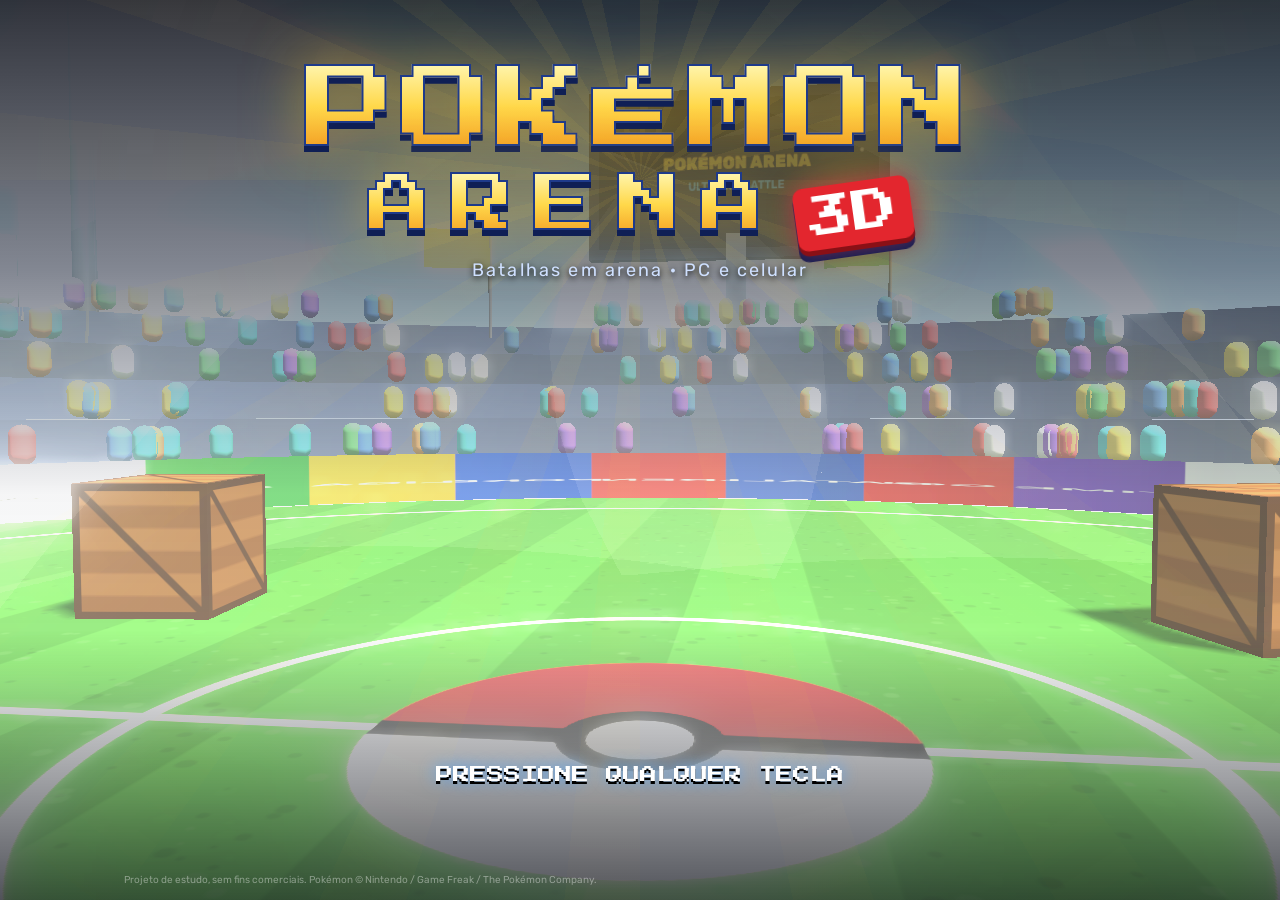
<file: index.html>
<!DOCTYPE html>
<html lang="pt-BR">
<head>
<meta charset="UTF-8">
<meta name="viewport" content="width=device-width, initial-scale=1, maximum-scale=1, user-scalable=no, viewport-fit=cover">
<title>Pokémon Arena V10 — Desktop + Mobile</title>
<meta name="theme-color" content="#090f21">
<meta name="apple-mobile-web-app-capable" content="yes">
<meta name="apple-mobile-web-app-status-bar-style" content="black-translucent">
<link rel="manifest" href="manifest.json">
<link rel="apple-touch-icon" href="icones/icone-192.png">
<link rel="preconnect" href="https://fonts.googleapis.com">
<link href="https://fonts.googleapis.com/css2?family=Press+Start+2P&family=Rubik:ital,wght@0,400;0,600;0,800;0,900;1,800;1,900&display=swap" rel="stylesheet">
<link rel="stylesheet" href="css/estilo.css">
</head>
<body>
<div id="palco"></div>
<div id="indicadorFps" aria-label="Desempenho em quadros por segundo" class="hidden">-- FPS</div>
<div id="numeros"></div>
<div id="linhasVelocidade"></div>
<div id="barraCineCima"></div><div id="barraCineBaixo"></div>

<!-- ===== TELA DE ABERTURA (V14) ===== -->
<section id="telaAbertura" class="tela hidden" data-nav-propria="1">
  <div class="abRaios"></div>
  <div class="abLogo">
    <div class="abLinha1">POKÉMON</div>
    <div class="abLinha2">ARENA<span class="ab3d">3D</span></div>
  </div>
  <p class="abSub">Batalhas em arena · PC e celular</p>
  <p id="abToque" class="abToque">PRESSIONE QUALQUER TECLA</p>
  <div id="abCarga" class="abCarga"><div class="abBarra"><i></i></div><span>Preparando a arena…</span></div>
  <p class="creditos">Projeto de estudo, sem fins comerciais. Pokémon © Nintendo / Game Freak / The Pokémon Company.</p>
</section>
<div id="flashTela"></div>
<div id="escolhaMega" class="hidden"></div>
<div id="textoKO">K.O.!</div>

<!-- ===== TELA INICIAL ===== -->
<section id="telaInicio" class="tela">
  <header class="mnTopo">
    <h1 class="mnTitulo">MENU</h1>
    <div class="mnLogo">POKÉMON ARENA <span id="versaoLogo"></span></div>
    <div class="mnPerfil"><span class="mnAvatar"></span><div><small>JOGADORES</small><b id="statusControles"></b></div></div>
  </header>
  <div id="modos" class="mnGrade"></div>
  <p id="mnDesc" class="mnDesc"></p>
  <p class="creditos">Projeto de estudo, sem fins comerciais. Pokémon © Nintendo / Game Freak / The Pokémon Company.
    Modelos 3D: Pokemon-3D (Sudhanshu Ambastha) • Efeitos: Pokémon Showdown • Ícones: PokeAPI • Motor: three.js</p>
</section>

<!-- ===== SELEÇÃO DE PERSONAGENS (J1 e J2 ao mesmo tempo) ===== -->
<section id="telaSelecao" class="tela hidden" data-nav-propria="1">
  <header><button class="sec" data-voltar="telaInicio">‹ Voltar</button><h2 id="selTitulo"></h2><div class="seg" id="selTamanho"></div></header>
  <div id="selGrade"></div>
  <div class="selCorpo">
    <div id="selJ0" class="selPainel"></div>
    <div class="selVs">VS</div>
    <div id="selJ1" class="selPainel"></div>
  </div>
  <footer><div id="selArenas"></div><button id="btnComecar" class="pri">▶ COMEÇAR</button></footer>
</section>

<!-- ===== TORNEIO ===== -->
<section id="telaTorneio" class="tela hidden">
  <header><button class="sec nav" data-voltar="telaInicio">‹ Menu</button><h2>Torneio Local</h2></header>
  <div id="torneioConfig" class="caixaMenu">
    <div class="campo"><label>PARTICIPANTES</label><div class="seg" id="segTorQtd"><button data-v="4">4</button><button data-v="8">8</button></div></div>
    <div class="campo"><label>JOGADORES HUMANOS</label><div class="seg" id="segTorHum"><button data-v="1">1</button><button data-v="2">2</button></div></div>
    <p class="dica">As outras vagas ficam com CPUs de equipes sorteadas. Lutas entre duas CPUs são simuladas.</p>
    <button id="btnTorneioEquipes" class="pri nav">Escolher equipes ›</button>
  </div>
  <div id="chave"></div>
  <button id="btnProximaLuta" class="pri nav hidden">Próxima luta</button>
</section>

<!-- ===== CONFIGURAÇÕES ===== -->
<section id="telaConfig" class="tela hidden">
  <header><button class="sec nav" data-voltar="telaInicio">‹ Voltar</button><h2>Configurações</h2></header>
  <div class="caixaMenu">
    <div class="campo"><label>QUALIDADE GRÁFICA · desktop e celular</label><div class="seg" id="segQual"><button data-v="auto">Automática (recomendada)</button><button data-v="baixa">Baixa</button><button data-v="media">Média</button><button data-v="alta">Alta (brilho)</button></div></div>
    <div class="campo"><label>MOSTRAR FPS (PARA TESTAR)</label><div class="seg" id="segFps"><button data-v="true">Mostrar</button><button data-v="false">Ocultar</button></div></div>
    <div class="campo"><label>CÂMERA (quando só você joga)</label><div class="seg" id="segCamera"><button data-v="seguir">Atrás do Pokémon</button><button data-v="classica">Lateral clássica</button></div></div>
    <div class="campo"><label>VISUAL DOS POKÉMON NA LUTA (vale na próxima luta)</label><div class="seg" id="segVisual"><button data-v="sprites">Sprites animados</button><button data-v="modelos">Modelos 3D</button></div></div>
    <div class="campo"><label>RETRATOS DOS POKÉMON (menus e placar)</label><div class="seg" id="segRetratos"><button data-v="animado">Animados</button><button data-v="home">Desenho HOME</button></div></div>
    <div class="campo"><label>ANIMAÇÃO DAS ULTIMATES</label><div class="seg" id="segUlt"><button data-v="completa">Completa</button><button data-v="rapida">Acelerada</button><button data-v="curta">Curta quando repetir</button></div></div>
    <div class="campo"><label>TEMPO POR RODADA</label><div class="seg" id="segTempo"><button data-v="0">Sem limite</button><button data-v="99">99 s</button><button data-v="180">180 s</button></div></div>
    <div class="campo"><label>DIFICULDADE DA CPU</label><div class="seg" id="segDif"><button data-v="facil">Fácil</button><button data-v="normal">Normal</button><button data-v="dificil">Difícil</button></div></div>
    <div class="campo"><label>VIBRAÇÃO DOS CONTROLES</label><div class="seg" id="segVib"><button data-v="true">Ligada</button><button data-v="false">Desligada</button></div></div>
    <div class="campo"><label>SONS</label><div class="seg" id="segSom"><button data-v="true">Ligados</button><button data-v="false">Desligados</button></div></div>
    <div class="campo"><label>MÚSICA</label><div class="seg" id="segMus"><button data-v="true">Ligada</button><button data-v="false">Desligada</button></div></div>
    <div class="campo"><label>J2 NO TECLADO (Batalha Aleatória sem 2º controle)</label><div class="seg" id="segP2"><button data-v="true">Sim</button><button data-v="false">Não (CPU)</button></div></div>
  </div>
</section>

<!-- ===== CONTROLES (remapear) ===== -->
<section id="telaControles" class="tela hidden">
  <header><button class="sec nav" data-voltar="telaInicio">‹ Voltar</button><h2>Controles</h2><div id="ctrlAbas" class="seg"></div></header>
  <div class="caixaMenu largo">
    <p id="ctrlPad" class="dica"></p>
    <table id="ctrlTabela"></table>
    <button id="btnCtrlPadrao" class="sec nav">Restaurar padrão deste jogador</button>
    <p class="dica">Clique na tecla ou no botão e aperte o novo. Fica salvo neste navegador.</p>
  </div>
</section>

<!-- ===== CARREGANDO ===== -->
<div id="carregando" class="hidden"><div class="caixa"><p>Carregando…</p><div class="barra"><i></i></div></div></div>

<!-- ===== HUD DA BATALHA ===== -->
<section id="hud" class="hidden">
  <div id="pj0" class="painelJ"></div>
  <div id="pj1" class="painelJ dir"></div>
  <div id="centroHud"><div id="relogio">99</div><div id="rodadas"></div></div>
  <div id="combo0" class="comboTxt"></div><div id="combo1" class="comboTxt dir"></div>
  <div id="aviso0" class="aviso"></div><div id="aviso1" class="aviso dir"></div>
  <div id="banner"></div>
  <div id="golpesJ0" class="golpesJ"></div><div id="golpesJ1" class="golpesJ dir"></div>
  <div id="toque">
    <div class="grupo grupo-baixo">
      <button data-acao="ataque" class="t-ataque" aria-label="Ataque comum">ATAQUE</button>
      <button data-acao="pulo" class="t-pulo">⤒</button>
      <button data-acao="esquiva" class="t-esquiva">»</button>
      <button data-acao="guarda" class="t-guarda">⛨</button>
      <button data-acao="golpe0" class="t-g t-g0"></button><button data-acao="golpe1" class="t-g t-g1"></button>
      <button data-acao="golpe2" class="t-g t-g2"></button><button data-acao="golpe3" class="t-g t-g3"></button>
      <button data-acao="ult" class="t-ult">★</button>
    </div>
    <div class="grupo grupo-cima">
      <button data-acao="assist0" class="t-as t-as0">A1</button><button data-acao="assist1" class="t-as t-as1">A2</button>
      <button data-acao="trocar" class="t-troca">⇄</button>
      <button data-acao="mega" class="t-mega">M</button>
    </div>
    <button data-acao="pausa" class="t-pausa">II</button>
  </div>
  <div id="joyZona" aria-label="Controle de movimento"><div id="joy"><div id="joyPino"></div></div><span class="joyLegenda">MOVER</span></div>
  <div id="avisoGirar">↻ Melhor experiência: vire o celular na horizontal.</div>
  <div id="treinoPainel" class="hidden">
    <b>Treinamento</b>
    <label>Boneco <select id="treinoComp"><option value="parado">Parado</option><option value="andar">Andando</option><option value="pular">Pulando</option><option value="guarda">Defendendo</option><option value="esquiva">Esquivando</option><option value="ia">Lutando (IA)</option></select></label>
    <label><input type="checkbox" id="treinoVida" checked> Vida do boneco volta</label>
    <label><input type="checkbox" id="treinoEnergia"> Ultimate sempre cheia</label>
    <label><input type="checkbox" id="treinoRecarga"> Sem recarga</label>
    <button id="treinoRepos" class="sec">Reposicionar</button>
  </div>
</section>

<div id="pausa" class="tela hidden"><div class="psMenu">
  <div class="psOpcoes">
    <h2 class="psTitulo">PAUSA</h2>
    <p class="psModo" id="psModo"></p>
    <button id="btnContinuar" class="psBtn nav" style="--c:#2fbf62"><i class="psIco">▶</i><span><b>Continuar</b><small>Voltar para a luta</small></span></button>
    <button id="btnPsOpcoes" class="psBtn nav" style="--c:#3a7bff"><i class="psIco">⚙</i><span><b>Opções</b><small>Gráficos, som, câmera</small></span></button>
    <button id="btnPsControles" class="psBtn nav" style="--c:#f29a2e"><i class="psIco">🎮</i><span><b>Controles</b><small>Ver e mudar teclas e botões</small></span></button>
    <button id="btnTelaCheia" class="psBtn nav" style="--c:#9b5cff"><i class="psIco">⛶</i><span><b>Tela cheia</b><small>Esconde a barra do navegador</small></span></button>
    <button id="btnSairPausa" class="psBtn nav" style="--c:#e8424f"><i class="psIco">⏏</i><span><b>Sair da luta</b><small>Volta para o menu</small></span></button>
  </div>
  <div class="psPainel">
    <h3>ESTA BATALHA <span id="psArena"></span></h3>
    <div id="psTimes"></div>
    <h3>GOLPES DE <span id="psNomeGolpes"></span></h3>
    <ul id="psGolpes"></ul>
    <p class="psDica" id="psDica"></p>
  </div>
</div></div>
<div id="resultado" class="tela hidden"><div class="caixa"><h2></h2><p></p><div class="estat"></div>
  <button id="btnContinuarTorneio" class="pri nav hidden">Voltar à chave</button>
  <button id="btnRevanche" class="pri nav">Revanche</button><button id="btnMenu" class="sec nav">Menu</button></div></div>

<!-- ===== SCRIPTS (a ordem importa) ===== -->
<script src="js/versao.js"></script>
<script src="js/lib/three-r149-bundle.js"></script>
<script src="js/dados.js"></script>
<script src="js/modelos.js"></script>
<script src="js/fogo.js"></script>
<script src="js/lib/gifuct.min.js"></script>
<script src="js/sprites-luta.js"></script>
<!-- Os 35 modelos são carregados sob demanda, somente quando necessários -->
<script src="js/catalogo-modelos.js"></script>
<!-- jogo -->
<script src="js/sprites-efeitos.js"></script>
<script src="js/particulas-kenney.js"></script>
<script src="js/arena.js"></script>
<script src="js/mapas.js"></script>
<script src="js/posfx.js"></script>
<script src="js/efeitos.js"></script>
<script src="js/vfx.js"></script>
<script src="js/enfeites.js"></script>
<script src="js/entrada.js"></script>
<script src="js/batalha.js"></script>
<script src="js/combate.js"></script>
<script src="js/mega.js"></script>
<script src="js/itens.js"></script>
<script src="js/golpes-especiais.js"></script>
<script src="js/ultimates.js"></script>
<script src="js/cinematicas.js"></script>
<script src="js/ia.js"></script>
<script src="js/camera.js"></script>
<script src="js/hud.js"></script>
<script src="js/modos.js"></script>
<script src="js/menus.js"></script>
<script src="js/abertura.js"></script>
<script src="js/main.js"></script>
<script src="js/mobile.js"></script>
</body>
</html>
</file>
<file: css/estilo.css>
/* =========================================================
   POKÉMON ARENA V8 — estilos
   ========================================================= */
* { box-sizing: border-box; margin: 0; padding: 0; -webkit-tap-highlight-color: transparent; }
html, body { width: 100%; height: 100%; overflow: hidden; background: #070b18; color: #fff; font-family: 'Rubik', system-ui, sans-serif; user-select: none; -webkit-user-select: none; touch-action: none; }
#palco, #palco canvas { position: fixed; inset: 0; width: 100%; height: 100%; display: block; }
.hidden { display: none !important; }
button { font-family: inherit; cursor: pointer; border: 0; color: inherit; background: none; }
kbd { font-family: inherit; }
.nav:focus-visible, .nav:focus { outline: 3px solid #ffd84a; outline-offset: 2px; }

/* ----- Botões e campos ----- */
.pri, .sec { padding: 12px 20px; border-radius: 12px; font-weight: 800; font-size: 15px; letter-spacing: .4px; transition: transform .1s, filter .2s; }
.pri { background: linear-gradient(180deg, #ffd84a, #f0a51a); color: #3a2400; box-shadow: 0 4px 0 #a86a00, 0 8px 24px #f0a51a55; }
.sec { background: #ffffff18; border: 1px solid #ffffff30; }
.pri:hover, .sec:hover { filter: brightness(1.12); } .pri:active, .sec:active { transform: translateY(2px); }
.pri:disabled { filter: grayscale(1) brightness(.55); cursor: default; }
.seg { display: inline-flex; background: #0009; border-radius: 10px; padding: 3px; gap: 3px; flex-wrap: wrap; }
.seg button { padding: 8px 12px; border-radius: 8px; font-size: 13px; font-weight: 600; opacity: .7; }
.seg button.on { background: #3a7bff; opacity: 1; }
.campo { margin-bottom: 14px; } .campo label { display: block; font-size: 10px; font-weight: 800; letter-spacing: 1.5px; opacity: .6; margin-bottom: 6px; }
.dica { font-size: 12px; opacity: .65; line-height: 1.5; margin: 8px 0; }
.tipos { display: flex; gap: 3px; flex-wrap: wrap; justify-content: center; }
.tipos span { font-size: 9px; font-weight: 800; padding: 2px 5px; border-radius: 5px; text-shadow: 0 1px 0 #0006; }

/* ----- Telas de menu ----- */
.tela { position: fixed; inset: 0; z-index: 10; display: flex; flex-direction: column; align-items: center; padding: 18px; overflow-y: auto;
  background: radial-gradient(ellipse at 50% 120%, transparent 30%, #070b18cc 70%), linear-gradient(180deg, #070b18aa, #070b1855 40%, #070b18dd); }
.tela header { width: 100%; max-width: 1300px; display: flex; align-items: center; gap: 14px; margin-bottom: 12px; flex-wrap: wrap; }
.tela header h2 { font-family: 'Press Start 2P', monospace; font-size: 16px; color: #ffd84a; flex: 1; }
.caixaMenu { background: #101831e6; border: 1px solid #ffffff1f; border-radius: 18px; padding: 22px; width: min(640px, 100%); backdrop-filter: blur(6px); }
.caixaMenu.largo { width: min(820px, 100%); }
#telaInicio { justify-content: center; gap: 18px; }
.logo { text-align: center; }
.logo h1 { font-family: 'Press Start 2P', monospace; font-size: clamp(22px, 5vw, 46px); color: #ffd84a; text-shadow: 0 5px 0 #a86a00, 0 0 40px #f0a51a88; }
.logo h2 { font-family: 'Rubik'; font-weight: 900; font-size: clamp(13px, 2.4vw, 20px); letter-spacing: 6px; color: #6fd0ff; margin-top: 10px; }
#modos { display: grid; grid-template-columns: repeat(4, minmax(150px, 220px)); gap: 10px; }
.modo { text-align: left; padding: 14px 16px; border-radius: 14px; background: linear-gradient(160deg, #1d2a55e6, #101831e6); border: 1px solid #ffffff22; transition: transform .12s, border-color .2s; }
.modo:hover, .modo:focus { transform: translateY(-3px); border-color: #ffd84a; }
.modo b { display: block; font-size: 16px; } .modo small { opacity: .65; font-size: 12px; }
.modo[data-modo="versus"], .modo[data-modo="md3"], .modo[data-modo="md5"] { background: linear-gradient(160deg, #3a1d55e6, #1d1031e6); }
.rodape { display: flex; gap: 10px; }
#statusControles { font-size: 12px; opacity: .7; text-align: center; }
.creditos { font-size: 10px; opacity: .4; text-align: center; max-width: 720px; line-height: 1.5; }

/* ----- Seleção ----- */
#telaSelecao { padding: 12px; background: linear-gradient(180deg, #070b18ee, #070b1855 45%, #070b18ee); }
.selCorpo { width: 100%; max-width: 1400px; flex: 1; min-height: 0; display: grid; grid-template-columns: 260px 1fr 260px; gap: 12px; }
#selGrade { display: grid; grid-template-columns: repeat(auto-fill, minmax(92px, 1fr)); gap: 7px; align-content: start; overflow-y: auto; padding: 4px; max-height: 100%; }
.carta { position: relative; background: #101831d9; border: 2px solid #ffffff14; border-radius: 12px; padding: 5px 3px 6px; text-align: center; transition: transform .1s; }
.carta img { width: 56px; height: 56px; object-fit: contain; display: block; margin: 0 auto; }
.carta b { display: block; font-size: 12px; margin: 1px 0 3px; } .carta small { display: block; font-size: 9px; opacity: .55; margin-top: 2px; }
.carta em { position: absolute; top: 3px; right: 3px; font-style: normal; font-size: 8px; font-weight: 800; background: #2f6fd6; padding: 1px 4px; border-radius: 5px; }
.carta i { display: none; position: absolute; top: -8px; font-style: normal; font-size: 10px; font-weight: 900; padding: 2px 6px; border-radius: 6px; }
.carta i.c0 { left: -4px; background: #3a8bff; } .carta i.c1 { right: -4px; background: #ff4a5a; }
.carta.cur0 { border-color: #3a8bff; transform: scale(1.06); } .carta.cur0 i.c0 { display: block; }
.carta.cur1 { border-color: #ff4a5a; transform: scale(1.06); } .carta.cur1 i.c1 { display: block; }
.carta.cur0.cur1 { border-color: #c56aff; }
.carta.noTime0 { box-shadow: inset 0 -4px 0 #3a8bff; } .carta.noTime1 { box-shadow: inset 0 -4px 0 #ff4a5a; } .carta.noTime0.noTime1 { box-shadow: inset 0 -4px 0 #c56aff; }
.selPainel { background: #101831e6; border: 1px solid #ffffff1f; border-radius: 16px; padding: 14px; display: flex; flex-direction: column; gap: 10px; align-self: start; }
.selPainel h3 { font-family: 'Press Start 2P', monospace; font-size: 12px; } .selPainel h3 small { display: block; font-family: 'Rubik'; font-size: 11px; color: #fff9; margin-top: 6px; }
.slots { display: grid; gap: 6px; }
.slot { height: 54px; border-radius: 10px; background: #ffffff10; display: flex; align-items: center; gap: 8px; padding: 4px 8px; font-weight: 700; font-size: 13px; }
.slot img { width: 46px; height: 46px; object-fit: contain; } .slot.vazio { justify-content: center; border: 2px dashed #ffffff25; opacity: .5; }
.estado { text-align: center; font-weight: 900; letter-spacing: 2px; opacity: .6; } .estado.ok { color: #7dff9a; opacity: 1; }
.acoes { display: flex; flex-wrap: wrap; gap: 5px; } .acoes button { flex: 1; padding: 7px 8px; border-radius: 8px; background: #ffffff15; font-size: 12px; font-weight: 700; }
.acoes button.on { background: #3a7bff; } .acoes .pri { padding: 7px 8px; }
#telaSelecao footer { width: 100%; max-width: 1400px; display: flex; gap: 10px; align-items: center; margin-top: 10px; }
#selArenas { flex: 1; display: flex; gap: 6px; overflow-x: auto; }
#selArenas button { flex: 0 0 auto; padding: 10px 14px; border-radius: 10px; background: linear-gradient(160deg, var(--a, #345), #101831); border: 2px solid transparent; font-weight: 700; font-size: 13px; opacity: .75; }
#selArenas button.on { border-color: #ffd84a; opacity: 1; }

/* ----- Torneio ----- */
#chave { display: flex; gap: 18px; overflow-x: auto; max-width: 100%; padding: 10px; }
.fase { display: flex; flex-direction: column; justify-content: space-around; gap: 12px; min-width: 210px; }
.fase h4 { font-size: 11px; letter-spacing: 2px; opacity: .6; text-align: center; }
.jogo { background: #101831e6; border: 1px solid #ffffff22; border-radius: 12px; overflow: hidden; }
.part { display: flex; align-items: center; gap: 3px; padding: 6px 8px; font-weight: 700; font-size: 13px; }
.part span { flex: 1; } .part img { width: 26px; height: 26px; object-fit: contain; }
.part.venceu { background: #3ddc8433; } .part.perdeu { opacity: .4; } .part.humano span { color: #ffd84a; }
.campeao { font-family: 'Press Start 2P', monospace; font-size: 14px; color: #ffd84a; text-align: center; padding: 20px; }
.classificacao { background: #101831e6; border-radius: 16px; padding: 22px; min-width: 300px; } .classificacao div { padding: 6px 0; border-bottom: 1px solid #ffffff15; }
#btnProximaLuta { margin-top: 10px; }

/* ----- Controles ----- */
#ctrlTabela { width: 100%; border-collapse: collapse; margin: 10px 0; }
#ctrlTabela th { text-align: left; font-size: 11px; opacity: .6; padding: 6px; } #ctrlTabela td { padding: 4px 6px; border-top: 1px solid #ffffff12; font-size: 14px; }
#ctrlTabela button { min-width: 110px; padding: 6px 10px; border-radius: 8px; background: #ffffff15; font-weight: 700; }
#ctrlTabela button.esperando { background: #ffd84a; color: #3a2400; } .cinza { opacity: .4; font-size: 12px; }

/* ----- Carregando / pausa / resultado ----- */
#carregando, #pausa, #resultado { position: fixed; inset: 0; display: flex; align-items: center; justify-content: center; background: #070b18b3; backdrop-filter: blur(4px); z-index: 30; }
.caixa { background: #101831; border: 1px solid #ffffff22; border-radius: 18px; padding: 26px; width: min(460px, 92vw); text-align: center; display: flex; flex-direction: column; gap: 12px; }
.caixa h2 { font-family: 'Press Start 2P', monospace; font-size: 20px; margin-bottom: 4px; }
.barra { height: 12px; background: #0008; border-radius: 6px; overflow: hidden; } .barra i { display: block; height: 100%; width: 0; background: linear-gradient(90deg, #3a7bff, #6fd0ff); transition: width .2s; }
.estat { display: grid; grid-template-columns: 1fr 1fr; gap: 10px; }
.estat .col { background: #ffffff0d; border-radius: 12px; padding: 10px; display: flex; flex-direction: column; gap: 4px; border-top: 3px solid var(--c); font-size: 13px; }
.estat em { font-style: normal; font-weight: 800; color: #ffd84a; }

/* ----- HUD ----- */
#hud { position: fixed; inset: 0; pointer-events: none; z-index: 5; }
#hud button, #hud select, #hud input, #treinoPainel { pointer-events: auto; }
.painelJ { position: absolute; top: 10px; left: 10px; display: flex; gap: 10px; width: min(44vw, 520px); }
.painelJ.dir { left: auto; right: 10px; flex-direction: row-reverse; }
.painelJ .ret { position: relative; width: 70px; height: 70px; flex: 0 0 70px; border-radius: 14px; background: radial-gradient(#ffffff22, #0b1020dd); border: 2px solid #ffffff33; }
.painelJ .ret img { width: 100%; height: 100%; object-fit: contain; }
.painelJ .quem { position: absolute; bottom: -8px; left: 50%; transform: translateX(-50%); font-size: 10px; font-weight: 900; padding: 2px 7px; border-radius: 6px; white-space: nowrap; }
.painelJ .info { flex: 1; min-width: 0; display: flex; flex-direction: column; gap: 4px; }
.painelJ.dir .info { align-items: flex-end; }
.painelJ .nome { display: flex; gap: 6px; align-items: center; text-shadow: 0 1px 3px #000; } .painelJ.dir .nome { flex-direction: row-reverse; }
.painelJ .nome b { font-size: 15px; font-weight: 900; } .painelJ .estilo { background: #ffffff22 !important; }
.vida { position: relative; width: 100%; height: 16px; background: #000a; border-radius: 4px; overflow: hidden; border: 2px solid #ffffff55; transform: skewX(-12deg); }
.painelJ.dir .vida { transform: skewX(12deg); }
.vida i { position: absolute; top: 0; bottom: 0; left: 0; } .painelJ.dir .vida i { left: auto; right: 0; }
.vida .atraso { background: #fff; opacity: .85; } .vida .atual { transition: width .08s; }
.vida .num { position: absolute; inset: 0; font-size: 10px; font-weight: 900; display: flex; align-items: center; padding: 0 8px; text-shadow: 0 1px 2px #000; }
.painelJ.dir .vida .num { justify-content: flex-end; }
.linha2 { display: flex; gap: 6px; align-items: center; width: 100%; } .painelJ.dir .linha2 { flex-direction: row-reverse; }
.energia { position: relative; flex: 1; height: 10px; background: #000a; border-radius: 3px; overflow: hidden; border: 1px solid #6fd0ff66; }
.energia i { position: absolute; left: 0; top: 0; bottom: 0; background: linear-gradient(90deg, #2f6fd6, #6fd0ff); } .painelJ.dir .energia i { left: auto; right: 0; }
.energia span { position: absolute; inset: 0; font-size: 8px; font-weight: 900; display: flex; align-items: center; justify-content: center; opacity: .6; }
.energia.cheia { border-color: #ffd84a; animation: pulsar .8s infinite; } .energia.cheia i { background: linear-gradient(90deg, #f0a51a, #ffd84a); } .energia.cheia span { opacity: 1; color: #3a2400; }
.guarda { width: 70px; height: 6px; background: #000a; border-radius: 3px; overflow: hidden; } .guarda i { display: block; height: 100%; background: #8ad8ff; }
.guarda.quebrada i { background: #ff8a3a; }
.subs { display: flex; gap: 2px; } .subs b { width: 9px; height: 9px; transform: rotate(45deg); background: #ffffff22; border: 1px solid #ffffff44; }
.subs b.on { background: #ffd84a; } .subs b.enchendo { background: #ffd84a55; }
.equipe { display: flex; gap: 5px; } .painelJ.dir .equipe { flex-direction: row-reverse; }
.mini { position: relative; width: 40px; height: 40px; border-radius: 8px; background: #0b1020cc; border: 1px solid #ffffff33; overflow: hidden; }
.mini img { width: 100%; height: 100%; object-fit: contain; } .mini.caido { filter: grayscale(1); opacity: .35; }
.mini .hp { position: absolute; left: 0; bottom: 0; height: 3px; background: #3ddc84; }
.mini .cd { position: absolute; left: 0; right: 0; bottom: 0; background: #000b; }
.mini kbd { position: absolute; top: 1px; right: 2px; font-size: 8px; font-weight: 900; text-shadow: 0 1px 2px #000; }
@keyframes pulsar { 50% { box-shadow: 0 0 14px #ffd84a; } }
#centroHud { position: absolute; top: 8px; left: 50%; transform: translateX(-50%); text-align: center; }
#relogio { font-family: 'Press Start 2P', monospace; font-size: 22px; text-shadow: 0 3px 0 #000; } #relogio.pouco { color: #ff5a6a; animation: pulsar .5s infinite; }
#rodadas { display: flex; gap: 6px; align-items: center; justify-content: center; margin-top: 4px; font-size: 10px; }
#rodadas i { display: inline-block; width: 10px; height: 10px; border-radius: 50%; border: 2px solid #fff8; margin: 0 2px; }
#rodadas .t0 i.on { background: #3a8bff; } #rodadas .t1 i.on { background: #ff4a5a; } #rodadas em { font-style: normal; opacity: .6; }
.comboTxt { position: absolute; top: 34%; left: 3%; font-family: 'Rubik'; font-weight: 900; font-size: 18px; text-shadow: 0 3px 0 #000, 0 0 12px #000; opacity: 0; transform: translateX(-30px); transition: opacity .2s, transform .2s; }
.comboTxt.dir { left: auto; right: 3%; text-align: right; transform: translateX(30px); }
.comboTxt b { font-size: 48px; color: #ffd84a; margin-right: 6px; } .comboTxt small { display: block; font-size: 13px; opacity: .8; }
.comboTxt.mostrar { opacity: 1; transform: none; }
.aviso { position: absolute; top: 26%; left: 4%; font-family: 'Press Start 2P', monospace; font-size: 14px; color: var(--c); text-shadow: 0 3px 0 #000, 0 0 16px var(--c); opacity: 0; }
.aviso.dir { left: auto; right: 4%; }
.aviso.mostrar { animation: aviso 1.3s ease-out forwards; }
@keyframes aviso { 0% { opacity: 0; transform: scale(1.8); } 12% { opacity: 1; transform: scale(1); } 80% { opacity: 1; } 100% { opacity: 0; transform: translateY(-20px); } }
#banner { position: absolute; top: 20%; left: 0; right: 0; text-align: center; font-family: 'Press Start 2P', monospace; font-size: 20px; color: var(--c); text-shadow: 0 3px 0 #000, 0 0 20px #000; opacity: 0; transform: scale(.7); transition: opacity .2s, transform .25s; }
#banner.mostrar { opacity: 1; transform: scale(1); } #banner.grande { font-size: 32px; }
.golpesJ { position: absolute; bottom: 10px; left: 10px; display: flex; gap: 5px; }
.golpesJ.dir { left: auto; right: 10px; flex-direction: row-reverse; }
.golpesJ .golpe { position: relative; overflow: hidden; width: 104px; padding: 7px 8px 7px 11px; border-radius: 10px; background: #0b1020d9; border: 1px solid #ffffff22; text-align: left; }
.golpesJ .golpe::before { content: ''; position: absolute; left: 0; top: 0; bottom: 0; width: 4px; background: var(--c, #ffd84a); }
.golpesJ .golpe b { display: block; font-size: 11px; white-space: nowrap; overflow: hidden; text-overflow: ellipsis; }
.golpesJ .golpe kbd { font-size: 10px; font-weight: 900; color: #ffd84a; }
.golpesJ .golpe .cd { position: absolute; left: 0; right: 0; bottom: 0; background: #000b; height: 0; }
.golpesJ .golpe.ult { --c: #ffd84a; } .golpesJ .golpe.ult.pronto { border-color: #ffd84a; animation: pulsar .8s infinite; }
#numeros { position: fixed; inset: 0; pointer-events: none; overflow: hidden; z-index: 4; }
.num { position: absolute; left: 0; top: 0; font-family: 'Press Start 2P', monospace; font-size: 14px; color: #fff; text-shadow: 0 2px 0 #000, 0 0 4px #000; white-space: nowrap; }
.num.super { color: #ffd84a; font-size: 18px; } .num.fraco { color: #b8c4d8; font-size: 11px; }
.num.texto { font-family: 'Rubik', sans-serif; font-weight: 800; font-size: 14px; } .num.buff { color: #7dff9a; font-size: 12px; }
#treinoPainel { position: absolute; right: 10px; top: 120px; background: #0b1020e6; border: 1px solid #ffffff22; border-radius: 12px; padding: 10px 12px; display: flex; flex-direction: column; gap: 6px; font-size: 12px; }
#treinoPainel select { background: #1d2a55; color: #fff; border: 0; border-radius: 6px; padding: 3px; margin-left: 4px; }

/* ----- Cinemática e velocidade ----- */
#barraCineCima, #barraCineBaixo { position: fixed; left: 0; right: 0; height: 0; background: #000; z-index: 6; transition: height .35s ease; pointer-events: none; }
#barraCineCima { top: 0; } #barraCineBaixo { bottom: 0; }
body.cine #barraCineCima, body.cine #barraCineBaixo { height: 11vh; }
body.cine #hud .golpesJ, body.cine #hud .painelJ, body.cine #toque, body.cine #centroHud { opacity: 0; transition: opacity .3s; }
#linhasVelocidade { position: fixed; inset: 0; pointer-events: none; z-index: 3; opacity: 0; transition: opacity .2s;
  background: repeating-conic-gradient(from 0deg at 50% 50%, #ffffff00 0deg, #ffffff00 6deg, #ffffff33 6.5deg, #ffffff00 7.5deg);
  -webkit-mask: radial-gradient(circle, transparent 35%, #000 75%); mask: radial-gradient(circle, transparent 35%, #000 75%); }
body.velocidade #linhasVelocidade { opacity: 1; animation: girarLinhas .3s linear infinite; }
@keyframes girarLinhas { to { transform: rotate(7deg); } }

/* ----- Toque (celular) ----- */
#toque { display: none; }
#hud.toque #toque { display: block; }
#hud.toque .golpesJ { display: none; }
#toque button { position: absolute; border-radius: 50%; background: #0b1020cc; border: 2px solid #ffffff44; font-weight: 900; font-size: 12px; pointer-events: auto; display: flex; align-items: center; justify-content: center; }
#toque button.ativo { background: #3a7bff; }
.t-ataque { width: 84px; height: 84px; right: 92px; bottom: 26px; font-size: 13px !important; background: #c0392bcc !important; }
.t-pulo { width: 58px; height: 58px; right: 20px; bottom: 20px; font-size: 20px !important; }
.t-esquiva { width: 54px; height: 54px; right: 186px; bottom: 18px; font-size: 20px !important; }
.t-guarda { width: 54px; height: 54px; right: 24px; bottom: 90px; font-size: 20px !important; }
.t-g { width: 58px; height: 58px; font-size: 9px !important; border-color: var(--c) !important; line-height: 1.1; padding: 3px; text-align: center; }
.t-g0 { right: 104px; bottom: 122px; } .t-g1 { right: 168px; bottom: 90px; } .t-g2 { right: 40px; bottom: 156px; } .t-g3 { right: 104px; bottom: 186px; }
.t-ult { width: 52px; height: 52px; right: 176px; bottom: 156px; color: #ffd84a; font-size: 22px !important; }
.t-as { width: 42px; height: 42px; top: 120px; font-size: 11px !important; } .t-as0 { right: 70px; } .t-as1 { right: 20px; }
.t-troca { width: 42px; height: 42px; top: 120px; right: 120px; font-size: 16px !important; }
.t-pausa { width: 40px; height: 40px; top: 80px; left: 50%; transform: translateX(-50%); border-radius: 10px !important; }
#joy { position: absolute; width: 120px; height: 120px; margin: -60px 0 0 -60px; border-radius: 50%; background: #ffffff14; border: 2px solid #ffffff33; display: none; }
#joyPino { position: absolute; left: 50%; top: 50%; width: 52px; height: 52px; border-radius: 50%; background: #ffffff55; transform: translate(-50%, -50%); }

@media (max-width: 900px) {
  #modos { grid-template-columns: repeat(2, 1fr); width: 100%; }
  .selCorpo { grid-template-columns: 1fr; overflow-y: auto; } .selPainel { padding: 10px; }
  .painelJ { width: 46vw; } .painelJ .ret { width: 46px; height: 46px; flex-basis: 46px; } .painelJ .nome b { font-size: 12px; }
  .painelJ .tipos, .equipe kbd { display: none; } .guarda { width: 40px; } .mini { width: 30px; height: 30px; }
  #relogio { font-size: 14px; } .comboTxt b { font-size: 30px; } .aviso { font-size: 10px; } #banner { font-size: 13px; } #banner.grande { font-size: 18px; }
  .golpesJ .golpe { width: 80px; } #treinoPainel { top: 80px; font-size: 10px; }
}
body.cine .aviso { top: 15vh; font-size: 26px; letter-spacing: 2px; }
@media (max-width: 900px) { body.cine .aviso { font-size: 15px; } }

/* celular deitado (tela baixa) */
#telaInicio { justify-content: safe center; }
@media (max-height: 500px) and (orientation: landscape) {
  #telaInicio { gap: 10px; padding-top: 10px; }
  .logo h1 { font-size: 20px; } .logo h2 { font-size: 11px; margin-top: 6px; }
  #modos { grid-template-columns: repeat(4, 1fr); width: 100%; gap: 6px; }
  .modo { padding: 8px 10px; } .modo b { font-size: 13px; } .modo small { display: none; }
  .creditos { display: none; }
  .t-as, .t-troca { top: 104px; width: 38px; height: 38px; }
  .t-g { width: 52px; height: 52px; }
  .t-g0 { right: 100px; bottom: 116px; } .t-g1 { right: 160px; bottom: 84px; } .t-g2 { right: 36px; bottom: 150px; } .t-g3 { right: 96px; bottom: 172px; }
  .t-ult { right: 166px; bottom: 146px; width: 46px; height: 46px; }
  .t-pausa { top: 64px; }
}


/* ===== V9 · MOBILE EDITION ===== */
.tela, .selCorpo, #selGrade, .caixaMenu, #chave { touch-action: pan-y; -webkit-overflow-scrolling: touch; }
button { -webkit-touch-callout: none; }
#joyZona { display: none; position: fixed; left: max(14px, env(safe-area-inset-left)); bottom: max(20px, env(safe-area-inset-bottom)); width: 178px; height: 178px; border-radius: 50%; pointer-events: auto; touch-action: none; z-index: 6; }
#hud.toque #joyZona { display: block; }
#joyZona #joy { display: block; position: absolute; left: 50%; top: 50%; margin: 0; transform: translate(-50%, -50%); width: 126px; height: 126px; border: 2px solid #b9d6ff77; box-shadow: 0 0 0 12px #070e2040, inset 0 0 26px #1a5eaf33; background: radial-gradient(circle, #2b579d44, #0b16369c); pointer-events: none; }
#joyZona #joyPino { width: 57px; height: 57px; background: linear-gradient(140deg, #9ddaffbb, #4a86e9cc); border: 2px solid #dbf0ff99; box-shadow: 0 4px 12px #0007; }
#joyZona.pressionado #joy { border-color: #dff3ffbd; background: #1a4b9299; }
.joyLegenda { position: absolute; top: -2px; left: 0; right: 0; text-align: center; font-size: 10px; font-weight: 900; letter-spacing: 2px; text-shadow: 0 2px 6px #000; color: #c3e7ff; pointer-events: none; }
#hud.toque #toque { position: fixed; inset: 0; display: block; pointer-events: none; }
#hud.toque #toque button { touch-action: none; pointer-events: auto; outline-offset: 2px; box-shadow: 0 5px 12px #01091a88, inset 0 1px 0 #ffffff29; backdrop-filter: blur(5px); -webkit-backdrop-filter: blur(5px); transition: background .08s, transform .08s; }
#hud.toque #toque button.ativo { background: #438bf1 !important; transform: scale(.93); }
#hud.toque #toque .t-ataque { background: linear-gradient(135deg, #ed694e, #ba2945) !important; border-color: #ff9b8c; }
#hud.toque #toque .t-ult { background: linear-gradient(140deg,#684393e8,#30204bd9); border-color: #fbd65c; }
#hud.toque #toque .t-g { background: #0b1735da; font-size: 10px !important; }
#hud.toque #toque .t-pausa { background: #0b1532b8; }
/* Dois grupos de botões, cada um encolhe a partir do seu canto (o pause fica fora e não encolhe) */
#toque .grupo { position: absolute; inset: 0; pointer-events: none; }
#toque .grupo-baixo { transform-origin: bottom right; }
#toque .grupo-cima { transform-origin: top right; }
#avisoGirar { display: none; }
@media (pointer: coarse) {
  #hud.toque #toque button { min-height: 42px; min-width: 42px; }
  #hud.toque #toque .t-ataque { width: 78px; height: 78px; right: calc(90px + env(safe-area-inset-right)); bottom: calc(17px + env(safe-area-inset-bottom)); }
  #hud.toque #toque .t-pulo { width: 56px; height: 56px; right: calc(15px + env(safe-area-inset-right)); bottom: calc(21px + env(safe-area-inset-bottom)); }
  #hud.toque #toque .t-esquiva { width: 54px; height: 54px; right: calc(180px + env(safe-area-inset-right)); bottom: calc(20px + env(safe-area-inset-bottom)); }
  #hud.toque #toque .t-guarda { width: 49px; height: 49px; right: calc(18px + env(safe-area-inset-right)); bottom: calc(84px + env(safe-area-inset-bottom)); }
  #hud.toque #toque .t-g { width: 52px; height: 52px; }
  #hud.toque #toque .t-g0 { right: calc(93px + env(safe-area-inset-right)); bottom: calc(110px + env(safe-area-inset-bottom)); }
  #hud.toque #toque .t-g1 { right: calc(153px + env(safe-area-inset-right)); bottom: calc(99px + env(safe-area-inset-bottom)); }
  #hud.toque #toque .t-g2 { right: calc(29px + env(safe-area-inset-right)); bottom: calc(146px + env(safe-area-inset-bottom)); }
  #hud.toque #toque .t-g3 { right: calc(94px + env(safe-area-inset-right)); bottom: calc(171px + env(safe-area-inset-bottom)); }
  #hud.toque #toque .t-ult { width: 47px; height: 47px; right: calc(163px + env(safe-area-inset-right)); bottom: calc(162px + env(safe-area-inset-bottom)); }
  #hud.toque #toque .t-troca { right: calc(118px + env(safe-area-inset-right)); top: calc(83px + env(safe-area-inset-top)); }
  #hud.toque #toque .t-mega { top: calc(83px + env(safe-area-inset-top)); }
  #hud.toque #toque .t-as0 { right: calc(69px + env(safe-area-inset-right)); top: calc(83px + env(safe-area-inset-top)); }
  #hud.toque #toque .t-as1 { right: calc(20px + env(safe-area-inset-right)); top: calc(83px + env(safe-area-inset-top)); }
  #hud.toque #toque .t-pausa { left: 50%; top: calc(64px + env(safe-area-inset-top)); }
}
@media (pointer: coarse) and (orientation: portrait) and (max-width: 650px) {
  #joyZona { width: 142px; height: 142px; bottom: calc(23px + env(safe-area-inset-bottom)); left: calc(8px + env(safe-area-inset-left)); }
  #joyZona #joy { width: 105px; height: 105px; }
  #joyZona #joyPino { width: 48px; height: 48px; }
  .joyLegenda { font-size: 9px; top: -4px; }
  #hud.toque #toque .grupo { transform: scale(.83); }
  #hud.toque #toque .t-pausa { top: 90px; }
  #hud.toque #toque .t-troca, #hud.toque #toque .t-as, #hud.toque #toque .t-mega { top: 230px; }
  #avisoGirar { display: block; pointer-events: none; position: fixed; top: calc(135px + env(safe-area-inset-top)); left: 50%; transform: translateX(-50%); max-width: 74vw; border: 1px solid #6ab4ff45; border-radius: 8px; padding: 6px 10px; background: #0a1735bb; color: #d7e7ff; font-size: 10px; line-height: 1.4; text-align: center; white-space: normal; }
}
@media (pointer: coarse) and (orientation: landscape) and (max-height: 440px) {
  #joyZona { width: 142px; height: 142px; bottom: calc(6px + env(safe-area-inset-bottom)); }
  #joyZona #joy { width: 108px; height: 108px; }
  #joyZona #joyPino { width: 50px; height: 50px; }
  #hud.toque #toque .grupo { transform: scale(.80); }
  #hud.toque #toque .t-pausa { top: 60px; }
  #hud.toque #toque .t-troca, #hud.toque #toque .t-as, #hud.toque #toque .t-mega { top: 125px; }
  .painelJ { top: calc(6px + env(safe-area-inset-top)); }
}
@media (pointer: coarse) and (orientation: landscape) and (max-height: 350px) {
  #hud.toque #toque .grupo { transform: scale(.7); }
  #joyZona { width: 120px; height: 120px; }
  #joyZona #joy { width: 95px; height: 95px; }
  #joyZona #joyPino { width: 44px; height: 44px; }
}

#hud.toque #toque button.recarregando { filter: saturate(.65) brightness(.70); }
#hud.toque #toque .t-g::after, #hud.toque #toque .t-ult::after, #hud.toque #toque .t-as::after {
  content: ''; position: absolute; left: 16%; right: 16%; bottom: 5px; height: 3px; border-radius: 4px;
  background: linear-gradient(to right, #9df5ee 0 var(--recarga, 100%), #ffffff22 var(--recarga, 100%) 100%);
}
#hud.toque #toque .t-ult.pronto { box-shadow: 0 0 0 3px #fad46a40, 0 0 16px #ffcc49aa; animation: ultPronta 1.25s ease-in-out infinite alternate; }
@keyframes ultPronta { to { box-shadow: 0 0 0 5px #fad46a1b, 0 0 24px #ffcc49; } }

/* V10: medidor leve, funciona igualmente no PC e no celular. */
#indicadorFps{position:fixed;z-index:50;left:12px;top:max(8px,env(safe-area-inset-top));padding:5px 9px;border-radius:8px;background:#06101ac9;border:1px solid #8bd5ff50;color:#bdeeff;font:700 12px Rubik,system-ui,sans-serif;pointer-events:none;user-select:none;font-variant-numeric:tabular-nums;}

/* Lendários (V11) */
.carta em.lend { background: linear-gradient(90deg, #f0a51a, #ffd84a); color: #3a2400; }
.carta.lendario { background: linear-gradient(180deg, #2a2340d9, #101831d9); border-color: #ffd84a40; }

/* Seleção no celular deitado (V11): 3 colunas — painéis estreitos e a grade no meio, rolando sozinha */
@media (max-height: 500px) and (orientation: landscape) {
  #telaSelecao { padding: 6px 8px; }
  #telaSelecao header { margin-bottom: 4px; }
  .selCorpo { grid-template-columns: 150px 1fr 150px; gap: 6px; overflow: hidden; min-height: 0; }
  .selPainel { padding: 6px; gap: 4px; max-height: 100%; overflow-y: auto; align-self: stretch; }
  .selPainel h3 { font-size: 9px; } .selPainel h3 small { font-size: 9px; margin-top: 3px; }
  .slot { height: 34px; font-size: 10px; padding: 2px 4px; gap: 4px; } .slot img { width: 30px; height: 30px; }
  .selPainel .estado { font-size: 10px; letter-spacing: 1px; }
  .selPainel .acoes button { padding: 4px; font-size: 10px; }
  .selPainel .dica, .selPainel p { font-size: 9px; }
  #selGrade { grid-template-columns: repeat(auto-fill, minmax(70px, 1fr)); gap: 4px; max-height: 100%; min-height: 0; }
  .carta { padding: 3px 2px 4px; } .carta img { width: 40px; height: 40px; }
  .carta b { font-size: 10px; } .carta small { display: none; } .carta .tipos span { font-size: 7px; padding: 1px 3px; }
  .carta em { font-size: 6px; padding: 1px 3px; }
  #telaSelecao footer { margin-top: 4px; }
  #telaSelecao footer .pri { padding: 8px 12px; font-size: 12px; }
  #selArenas button { padding: 6px 10px; font-size: 11px; }
}
/* Mega Evolução */
.megaIcone { width: 18px; height: 18px; border-radius: 50%; display: flex; align-items: center; justify-content: center;
  font-size: 10px; font-weight: 900; background: #ffffff18; color: #ffffff55; border: 1px solid #ffffff33; flex: 0 0 auto; }
.megaIcone.some { display: none; }
.megaIcone.pronta { background: conic-gradient(#ff5a9a, #ffd84a, #5af4ff, #a66bff, #ff5a9a); color: #fff; border-color: #fff; animation: pulsar .8s infinite; }
.megaIcone.ativa { background: #ffd84a; color: #3a2400; border-color: #fff; }
.t-mega { width: 42px; height: 42px; top: 120px; right: 170px; font-size: 14px !important; color: #ffd84a; }
#hud.toque #toque .t-mega { right: calc(167px + env(safe-area-inset-right)); }


/* ===== V14: tela de abertura ===== */
#telaAbertura { justify-content: flex-start; padding-top: 7vh; gap: 1.6vh; overflow: hidden; cursor: pointer;
  background: linear-gradient(180deg, #02050fd0 0%, #07102680 30%, #0710260a 55%, #07102600 70%, #02050fb0 100%); }
#telaAbertura .abToque { position: absolute; bottom: 13vh; left: 0; right: 0; text-align: center; margin: 0; }
#telaAbertura .abCarga { position: absolute; bottom: 6vh; left: 0; right: 0; }
.abRaios { position: absolute; left: 50%; top: 20%; width: 190vmax; height: 190vmax; margin: -95vmax 0 0 -95vmax; pointer-events: none; opacity: .5;
  background: repeating-conic-gradient(from 0deg, #ffd84a22 0deg 6deg, transparent 6deg 18deg); animation: abGira 40s linear infinite;
  -webkit-mask: radial-gradient(circle, #000 0%, #0000 55%); mask: radial-gradient(circle, #000 0%, #0000 55%); }
@keyframes abGira { to { transform: rotate(360deg); } }
.abLogo { position: relative; text-align: center; font-family: 'Press Start 2P', monospace; line-height: 1.05; animation: abEntra 1.1s cubic-bezier(.2,1.4,.4,1) both; }
.abLinha1, .abLinha2 { display: block; background: linear-gradient(180deg, #fff6b0 0%, #ffd84a 45%, #f0901a 100%); -webkit-background-clip: text; background-clip: text; color: transparent;
  -webkit-text-stroke: 2px #1e3a8a; filter: drop-shadow(0 6px 0 #0f1f55) drop-shadow(0 0 28px #ffcc3388); }
.abLinha1 { font-size: clamp(30px, 8vw, 92px); letter-spacing: .04em; }
.abLinha2 { font-size: clamp(22px, 5.6vw, 64px); letter-spacing: .3em; margin-top: 1.4vh; }
.ab3d { display: inline-block; margin-left: .25em; padding: .18em .3em; font-size: .7em; letter-spacing: 0; color: #fff; -webkit-text-stroke: 0; background: #e3262e;
  border-radius: 10px; box-shadow: 0 5px 0 #8a1016, 0 0 22px #ff3a3a99; transform: rotate(-8deg); animation: abPula 2.4s ease-in-out infinite 1.2s; vertical-align: middle; }
.abLogo::after { content: ''; position: absolute; inset: -10% -20%; background: linear-gradient(105deg, transparent 40%, #ffffffcc 50%, transparent 60%);
  mix-blend-mode: overlay; transform: translateX(-120%); animation: abBrilho 3.6s ease-in-out infinite 1.3s; pointer-events: none; }
@keyframes abEntra { 0% { opacity: 0; transform: scale(2.6); filter: blur(12px); } 60% { opacity: 1; filter: blur(0); } 100% { transform: scale(1); } }
@keyframes abBrilho { 0%, 55% { transform: translateX(-120%); } 85%, 100% { transform: translateX(120%); } }
@keyframes abPula { 0%, 100% { transform: rotate(-8deg) scale(1); } 50% { transform: rotate(-3deg) scale(1.12); } }
.abSub { color: #cfe0ff; font-size: clamp(12px, 1.8vw, 18px); letter-spacing: .12em; text-shadow: 0 2px 6px #000; animation: abAparece 1s ease both .8s; }
.abToque { font-family: 'Press Start 2P', monospace; font-size: clamp(11px, 1.6vw, 17px); color: #fff; text-shadow: 0 3px 0 #000, 0 0 16px #4aa3ff;
  margin-top: 5vh; animation: abAparece .6s ease both 1.4s, abPisca 1.2s ease-in-out infinite 2s; }
.abToque.esperando { visibility: hidden; }
@keyframes abAparece { from { opacity: 0; transform: translateY(14px); } }
@keyframes abPisca { 50% { opacity: .25; } }
.abCarga { display: flex; flex-direction: column; align-items: center; gap: 8px; color: #9fb4dd; font-size: 12px; min-height: 30px; }
.abCarga.pronto { opacity: 0; transition: opacity .6s; }
.abBarra { width: min(320px, 60vw); height: 6px; border-radius: 4px; background: #ffffff22; overflow: hidden; }
.abBarra i { display: block; height: 100%; width: 0; background: linear-gradient(90deg, #4aa3ff, #ffd84a); transition: width .25s; }
#telaAbertura .creditos { position: absolute; bottom: 12px; left: 0; right: 0; text-align: center; }
#telaAbertura.saindo { animation: abSai .45s ease forwards; }
@keyframes abSai { to { opacity: 0; transform: scale(1.15); } }

/* ===== V14: clarão e K.O. ===== */
#flashTela { position: fixed; inset: 0; z-index: 30; pointer-events: none; opacity: 0; }
#flashTela.mostrar { animation: flashTela .5s ease-out; }
@keyframes flashTela { 0% { opacity: .6; } 100% { opacity: 0; } }
#textoKO { position: fixed; left: 0; right: 0; top: 38%; z-index: 31; text-align: center; pointer-events: none; opacity: 0;
  font-family: 'Press Start 2P', monospace; font-size: clamp(54px, 13vw, 170px); color: #fff; -webkit-text-stroke: 3px #7a0a10;
  text-shadow: 0 8px 0 #7a0a10, 0 0 40px #ff2a2a, 0 0 90px #ff2a2a88; }
#textoKO.mostrar { animation: textoKO 2.2s cubic-bezier(.2,1.5,.4,1) forwards; }
@keyframes textoKO { 0% { opacity: 0; transform: scale(4) rotate(-8deg); } 12% { opacity: 1; transform: scale(.9) rotate(-4deg); } 18% { transform: scale(1.06) rotate(-4deg); }
  75% { opacity: 1; transform: scale(1) rotate(-4deg); } 100% { opacity: 0; transform: scale(1.5) rotate(-4deg); } }
body.ko #palco canvas { filter: saturate(.35) contrast(1.15); transition: filter .25s; }
#palco canvas { transition: filter .6s; }

/* ===== V15: escolha Mega X / Mega Y ===== */
#escolhaMega { position: fixed; inset: 0; z-index: 32; display: flex; flex-direction: column; align-items: center; justify-content: center; gap: 18px;
  background: radial-gradient(circle, #0a1030cc, #02040ccc); backdrop-filter: blur(3px); }
#escolhaMega.hidden { display: none; }
#escolhaMega h3 { font-family: 'Press Start 2P', monospace; font-size: clamp(14px, 2.4vw, 26px); color: #ffd84a; text-shadow: 0 3px 0 #000; margin: 0; }
#escolhaMega .opcoes { display: flex; gap: clamp(14px, 4vw, 48px); }
.opMega { width: clamp(130px, 20vw, 220px); aspect-ratio: 3/4; border-radius: 18px; border: 3px solid var(--c); cursor: pointer; color: #fff;
  background: radial-gradient(circle at 50% 35%, color-mix(in srgb, var(--c) 70%, #fff) 0%, var(--c) 35%, #0b0f22 80%);
  display: flex; flex-direction: column; align-items: center; justify-content: center; gap: 10px; transition: transform .15s, box-shadow .15s; opacity: .7; }
.opMega b { font-family: 'Press Start 2P', monospace; font-size: clamp(40px, 7vw, 84px); text-shadow: 0 5px 0 #0008, 0 0 24px var(--c); }
.opMega span { font-weight: 800; font-size: clamp(12px, 1.5vw, 16px); text-align: center; padding: 0 8px; }
.opMega.sel, .opMega:hover { transform: scale(1.1); opacity: 1; box-shadow: 0 0 40px var(--c), 0 0 0 4px #fff; }
#escolhaMega .dica { color: #cfe0ff; font-size: 13px; margin: 0; }

/* V16: retratos animados — o GIF é pequeno; mantém proporção e não borra */
img.retr { object-fit: contain; image-rendering: auto; }
.carta img.retr { transform: scale(1.05); }

/* V20: barra de voo */
.vooBar { position: relative; width: 34px; height: 10px; background: #000a; border-radius: 3px; overflow: hidden; border: 1px solid #cfe6ff55; }
.vooBar i { position: absolute; left: 0; top: 0; bottom: 0; background: #7d8fa8; }
.vooBar span { position: absolute; inset: 0; font-size: 8px; display: flex; align-items: center; justify-content: center; }
.vooBar.pronto { border-color: #cfe6ff; } .vooBar.pronto i { background: linear-gradient(90deg, #8fd0ff, #ffffff); }
.vooBar.voando { border-color: #ffffff; box-shadow: 0 0 8px #bfe4ff; } .vooBar.voando i { background: linear-gradient(90deg, #5fb8ff, #e8f6ff); }
.vooBar.hidden { display: none; }

/* =========================================================
   MENUS V15 — menu em blocos, seleção 1P × CPU e pausa nova
   ========================================================= */
/* ----- Menu principal ----- */
#telaInicio { justify-content: flex-start; gap: 10px; padding: max(14px, env(safe-area-inset-top)) max(18px, env(safe-area-inset-right)) 10px max(18px, env(safe-area-inset-left));
  background: linear-gradient(180deg, rgba(5,9,20,.92), rgba(7,16,38,.55) 45%, rgba(5,9,20,.94)); }
.mnTopo { width: 100%; max-width: 1180px; display: flex; align-items: center; gap: 18px; }
.mnTitulo { position: relative; padding-right: 26px; font-family: 'Rubik', system-ui, sans-serif; font-weight: 900; font-style: italic; font-size: 32px; letter-spacing: 1px; text-shadow: 0 3px 0 #0008; }
.mnTitulo::after { content: ''; position: absolute; right: 0; top: 6px; bottom: 6px; width: 7px; background: #ffb13b; transform: skewX(-18deg); }
.mnLogo { flex: 1; font-family: 'Press Start 2P', monospace; font-size: 11px; color: #ffd84a; opacity: .85; }
#versaoLogo { color: #6fd0ff; margin-left: 6px; }
.mnPerfil { display: flex; align-items: center; gap: 10px; padding: 6px 16px 6px 22px; background: linear-gradient(90deg, rgba(255,255,255,.05), rgba(255,255,255,.16)); clip-path: polygon(14px 0, 100% 0, 100% 100%, 0 100%); }
.mnAvatar { width: 34px; height: 34px; border-radius: 50%; flex: 0 0 auto; background: radial-gradient(circle at 50% 35%, #ffe68a, #f0a51a 60%, #a86a00); box-shadow: inset 0 -3px 0 rgba(0,0,0,.25); }
.mnPerfil small { display: block; font-size: 9px; letter-spacing: 2px; opacity: .6; }
.mnPerfil b, #statusControles { font-size: 12px; opacity: 1; text-align: left; }
.mnGrade { width: 100%; max-width: 1180px; flex: 1; min-height: 0; max-height: 560px; display: grid; gap: 12px;
  grid-template-columns: 1.3fr 1.3fr 1fr 1fr; grid-template-rows: 1fr 1fr .6fr; }
.mnBloco { position: relative; overflow: hidden; display: flex; flex-direction: column; justify-content: flex-end; align-items: flex-start; gap: 2px;
  min-height: 0; padding: 14px 18px; border: 0; border-radius: 3px; color: #fff; text-align: left; cursor: pointer;
  clip-path: polygon(0 0, 100% 0, calc(100% - 14px) 100%, 0 100%);
  background-image: repeating-linear-gradient(135deg, rgba(255,255,255,.06) 0 10px, transparent 10px 24px), var(--g);
  transition: transform .14s, filter .14s; animation: mnEntra .45s cubic-bezier(.2, 1.25, .4, 1) backwards; animation-delay: calc(var(--i) * 55ms); }
@keyframes mnEntra { from { transform: translateY(26px) scale(.94); opacity: 0; } }
.mnBloco:hover, .mnBloco:focus, .mnBloco:focus-within { transform: scale(1.025); filter: brightness(1.15); outline: none; }
.mnBloco::after { content: ''; position: absolute; inset: 0; pointer-events: none; box-shadow: inset 0 0 0 2px rgba(255,255,255,.14); }
.mnBloco:focus::after, .mnBloco:focus-within::after { box-shadow: inset 0 0 0 4px #ffd84a; }
.mnNome { position: relative; z-index: 2; font-family: 'Rubik', system-ui, sans-serif; font-weight: 900; font-style: italic; font-size: clamp(18px, 2.7vw, 38px); line-height: 1; text-shadow: 0 3px 0 rgba(0,0,0,.35); }
.mnSub { position: relative; z-index: 2; font-size: 12px; opacity: .85; }
.mnArte { position: absolute; z-index: 1; bottom: -4%; right: 2%; height: 92%; max-width: 60%; object-fit: contain; filter: drop-shadow(0 8px 12px rgba(0,0,0,.45)); transition: transform .25s; pointer-events: none; }
.mnArte.a1 { right: 34%; height: 78%; bottom: 6%; }
.mnBloco:hover .mnArte, .mnBloco:focus .mnArte, .mnBloco:focus-within .mnArte { transform: translateY(-4px) scale(1.04); }
.mnIcone { position: absolute; z-index: 1; right: 10%; top: 50%; transform: translateY(-62%); width: 40%; max-width: 110px; color: rgba(255,255,255,.9); }
.mnIcone svg { width: 100%; height: auto; fill: currentColor; filter: drop-shadow(0 4px 6px rgba(0,0,0,.35)); }
.mnChips { position: relative; z-index: 2; display: flex; flex-wrap: wrap; gap: 6px; margin-top: 6px; }
.mnChip { padding: 6px 12px; border-radius: 4px; font-size: 13px; font-weight: 800; background: rgba(0,0,0,.35); border: 1px solid rgba(255,255,255,.35); transform: skewX(-8deg); }
.mnChip:hover, .mnChip:focus { background: #ffd84a; color: #3a2400; outline: none; }
.mnCombate { grid-column: 1 / 3; grid-row: 1 / 3; --g: linear-gradient(135deg, #e3404c, #8f1424); }
.mnCombate .mnNome { font-size: clamp(26px, 4.6vw, 60px); }
.mnCombate .mnArte { height: 100%; right: 0; } .mnCombate .mnArte.a1 { right: 30%; height: 88%; }
.mnVersus { grid-column: 3 / 5; grid-row: 1; --g: linear-gradient(135deg, #34b866, #146a3a); }
.mnVersus .mnArte { height: 96%; max-width: 40%; } .mnVersus .mnArte.a1 { right: 24%; height: 70%; }
.mnTreino { grid-column: 3; grid-row: 2; --g: linear-gradient(135deg, #f6a83c, #c25e12); }
.mnTorneio { grid-column: 4; grid-row: 2; --g: linear-gradient(135deg, #3d82ff, #1b3c96); }
.mnAleatoria { grid-column: 1; grid-row: 3; --g: linear-gradient(135deg, #22b8b8, #0d6274); }
.mnCaos { grid-column: 2; grid-row: 3; --g: linear-gradient(135deg, #a259ff, #451a92); }
.mnCaos .mnArte { height: 120%; max-width: 50%; bottom: -14%; }
.mnCinza { --g: linear-gradient(135deg, #39425f, #161c30); }
.mnBloco.mnCinza .mnIcone { width: 30%; right: 8%; }
.mnAleatoria .mnIcone, .mnCinza .mnIcone { width: 30%; }
.mnDesc { width: 100%; max-width: 1180px; min-height: 18px; padding-top: 8px; border-top: 1px solid rgba(255,255,255,.14); font-size: 13px; color: #d7e2ff; }
#telaInicio .creditos { max-width: 1180px; }

/* ----- Seleção: grade em cima, painéis 1P × CPU embaixo ----- */
#telaSelecao { gap: 8px; }
#telaSelecao #selGrade { width: 100%; max-width: 1400px; flex: 0 1 auto; max-height: 33vh; min-height: 90px; padding: 6px; border-radius: 8px;
  background: rgba(0,0,0,.45); grid-template-columns: repeat(auto-fill, minmax(70px, 1fr)); gap: 5px; overflow-y: auto; }
#selGrade .carta { padding: 3px 2px 4px; border-radius: 6px; }
#selGrade .carta img { width: 44px; height: 44px; }
#selGrade .carta b { font-size: 10px; margin: 0; white-space: nowrap; overflow: hidden; text-overflow: ellipsis; }
#selGrade .carta .tipos, #selGrade .carta small { display: none; }
#selGrade .carta em { font-size: 7px; }
#telaSelecao .selCorpo { flex: 1; min-height: 0; width: 100%; max-width: 1400px; grid-template-columns: minmax(0, 1fr) minmax(40px, 110px) minmax(0, 1fr); gap: 0; overflow: visible; }
.selVs { align-self: center; text-align: center; font-family: 'Rubik', system-ui, sans-serif; font-weight: 900; font-style: italic; font-size: clamp(30px, 5vw, 66px); color: #fff; text-shadow: 0 0 22px #ffd84a, 0 4px 0 rgba(0,0,0,.5); }
#telaSelecao .selPainel { position: relative; align-self: stretch; min-height: 0; overflow: hidden; display: grid; grid-template-rows: auto minmax(0, 1fr) auto auto auto; gap: 7px;
  padding: 12px 16px; border: 0; border-radius: 3px; animation: spEntra .35s ease-out backwards; }
@keyframes spEntra { from { transform: translateY(20px); opacity: 0; } }
#telaSelecao .selPainel.lado0 { background: repeating-linear-gradient(135deg, rgba(255,255,255,.05) 0 10px, transparent 10px 24px), linear-gradient(115deg, #d8343f, #7d1424); clip-path: polygon(0 0, 100% 0, calc(100% - 24px) 100%, 0 100%); padding-right: 30px; }
#telaSelecao .selPainel.lado1 { background: repeating-linear-gradient(45deg, rgba(255,255,255,.05) 0 10px, transparent 10px 24px), linear-gradient(245deg, #56627f, #1d2438); clip-path: polygon(24px 0, 100% 0, 100% 100%, 0 100%); padding-left: 30px; animation-delay: .08s; }
#telaSelecao .selPainel.lado1.humano { background: repeating-linear-gradient(45deg, rgba(255,255,255,.05) 0 10px, transparent 10px 24px), linear-gradient(245deg, #3a7bff, #16307a); }
.selPainel.pronto { box-shadow: inset 0 0 0 3px #ffd84a; }
.spTopo { display: flex; align-items: center; gap: 10px; }
.spTag { padding: 0 10px; transform: skewX(-12deg); background: #fff; color: #b3202d; font-family: 'Rubik', system-ui, sans-serif; font-weight: 900; font-style: italic; font-size: 20px; line-height: 1.25; }
.lado1 .spTag { color: #1d2438; } .lado1.humano .spTag { color: #16307a; }
.spCtrl { font-size: 11px; opacity: .8; flex: 1; }
.spTopo .estado { font-size: 12px; letter-spacing: 1px; }
.spInfo { display: grid; grid-template-columns: minmax(80px, 38%) minmax(0, 1fr); gap: 12px; align-items: center; min-height: 0; overflow: hidden; }
.lado1 .spInfo { grid-template-columns: minmax(0, 1fr) minmax(80px, 38%); } .lado1 .spArte { order: 2; }
.spArte { width: 100%; height: 100%; max-height: 210px; min-height: 0; object-fit: contain; filter: drop-shadow(0 10px 12px rgba(0,0,0,.5)); animation: spSurge .3s ease-out; }
@keyframes spSurge { from { transform: scale(.85) translateY(8px); opacity: 0; } }
.spTexto { min-width: 0; }
.spTexto small { font-size: 11px; letter-spacing: 1px; text-transform: uppercase; opacity: .8; }
.spTexto h3 { font-family: 'Rubik', system-ui, sans-serif; font-weight: 900; font-style: italic; font-size: clamp(18px, 2.6vw, 34px); line-height: 1.05; text-transform: uppercase; text-shadow: 0 3px 0 rgba(0,0,0,.3); overflow-wrap: anywhere; }
.spTexto .tipos { display: flex; justify-content: flex-start; flex-wrap: wrap; gap: 4px; margin: 4px 0 6px; } .spTexto .tipos span { font-size: 10px; font-weight: 800; padding: 1px 7px; border-radius: 4px; }
.spGolpes { list-style: none; display: grid; grid-template-columns: 1fr 1fr; gap: 3px; }
.spGolpes li { padding: 2px 8px; border-left: 4px solid var(--c); border-radius: 3px; background: rgba(0,0,0,.3); font-size: 12px; font-weight: 700; white-space: nowrap; overflow: hidden; text-overflow: ellipsis; }
#telaSelecao .selPainel .slots { grid-template-columns: repeat(3, minmax(0, 1fr)); }
#telaSelecao .selPainel .slot { height: 42px; background: rgba(0,0,0,.28); font-size: 12px; }
#telaSelecao .selPainel .slot img { width: 36px; height: 36px; }
#telaSelecao .selPainel .slot.vazio { border-color: rgba(255,255,255,.3); }
#telaSelecao .selPainel .dica { font-size: 11px; opacity: .75; }

/* ----- Pausa ----- */
#pausa { background: linear-gradient(90deg, rgba(5,9,20,.94), rgba(5,9,20,.78) 50%, rgba(5,9,20,.55)); }
.psMenu { width: min(96vw, 1000px); display: grid; grid-template-columns: minmax(230px, .9fr) minmax(0, 1.1fr); gap: 30px; align-items: start; animation: psEntra .25s ease-out; }
@keyframes psEntra { from { transform: translateX(-24px); opacity: 0; } }
.psOpcoes { display: flex; flex-direction: column; gap: 8px; }
.psTitulo { position: relative; align-self: flex-start; padding-right: 32px; font-family: 'Rubik', system-ui, sans-serif; font-weight: 900; font-style: italic; font-size: 46px; line-height: 1; text-shadow: 0 4px 0 rgba(0,0,0,.4); }
.psTitulo::after { content: ''; position: absolute; right: 0; top: 4px; bottom: 4px; width: 9px; background: #e8424f; transform: skewX(-18deg); }
.psModo { font-size: 12px; color: #9fb4e0; margin-bottom: 8px; }
.psBtn { display: flex; align-items: stretch; gap: 12px; padding: 0; text-align: left; color: #fff; background: linear-gradient(90deg, rgba(30,42,80,.95), rgba(16,24,49,.8));
  clip-path: polygon(0 0, 100% 0, calc(100% - 12px) 100%, 0 100%); transition: transform .12s, background .12s; }
.psBtn > span { padding: 8px 18px 8px 0; }
.psIco { width: 46px; flex: 0 0 auto; display: flex; align-items: center; justify-content: center; font-style: normal; font-size: 18px; background: var(--c); }
.psBtn b { display: block; font-size: 17px; font-weight: 900; font-style: italic; text-transform: uppercase; }
.psBtn small { display: block; font-size: 11px; opacity: .7; }
.psBtn:hover, .psBtn:focus { transform: translateX(10px); outline: none; background: linear-gradient(90deg, var(--c), rgba(16,24,49,.85) 80%); }
.psPainel { max-height: 86vh; overflow-y: auto; padding: 14px 16px; border-top: 4px solid #e8424f; border-radius: 0 0 8px 8px; background: rgba(11,18,38,.92); }
.psPainel h3 { margin: 2px 0 8px; font-size: 12px; letter-spacing: 2px; color: #9fb4e0; }
#psArena { letter-spacing: 0; color: rgba(255,255,255,.6); }
.psTime { margin-bottom: 10px; }
.psTime > b { display: block; margin-bottom: 3px; font-size: 12px; color: var(--t); }
.psLinha { display: grid; grid-template-columns: 30px minmax(0, 1fr) 110px 40px; align-items: center; gap: 8px; padding: 2px 6px; border-radius: 6px; font-size: 13px; font-weight: 700; }
.psLinha.ativo { background: rgba(255,255,255,.08); } .psLinha.caido { opacity: .4; }
.psLinha img { width: 30px; height: 30px; object-fit: contain; }
.psLinha span { white-space: nowrap; overflow: hidden; text-overflow: ellipsis; }
.psLinha i { height: 8px; border-radius: 4px; overflow: hidden; background: rgba(0,0,0,.5); } .psLinha em { display: block; height: 100%; }
.psLinha small { text-align: right; font-size: 12px; }
#psGolpes { list-style: none; display: grid; grid-template-columns: 1fr 1fr; gap: 6px; margin-bottom: 10px; }
#psGolpes li { padding: 5px 8px; border-left: 4px solid var(--c); border-radius: 4px; background: rgba(255,255,255,.05); font-size: 12px; font-weight: 700; }
#psGolpes li small { display: block; font-size: 10px; font-weight: 400; opacity: .65; }
.psDica { font-size: 12px; color: #c9d6f2; } .psDica b { color: #ffd84a; }

/* ----- Celular deitado (tela baixa) ----- */
@media (max-height: 500px) and (orientation: landscape) {
  #telaInicio { gap: 6px; padding-top: max(8px, env(safe-area-inset-top)); padding-bottom: 6px; }
  .mnTitulo { font-size: 22px; padding-right: 18px; } .mnTitulo::after { width: 5px; }
  .mnLogo { font-size: 9px; } .mnPerfil { padding: 3px 10px 3px 16px; } .mnAvatar { width: 24px; height: 24px; }
  .mnGrade { gap: 7px; grid-template-rows: 1fr 1fr .72fr; }
  .mnBloco { padding: 8px 12px; } .mnSub { font-size: 10px; } .mnChip { padding: 4px 8px; font-size: 11px; }
  .mnDesc { padding-top: 4px; font-size: 11px; }
  #telaInicio .creditos { display: none; }
  #telaSelecao #selGrade { max-height: 29vh; min-height: 70px; grid-template-columns: repeat(auto-fill, minmax(56px, 1fr)); padding: 4px; }
  #selGrade .carta img { width: 34px; height: 34px; } #selGrade .carta b { font-size: 8px; }
  #telaSelecao .selCorpo { grid-template-columns: minmax(0, 1fr) 54px minmax(0, 1fr); overflow: visible; }
  #telaSelecao .selPainel { padding: 6px 10px; gap: 4px; grid-template-rows: auto minmax(0, 1fr) auto auto; }
  #telaSelecao .selPainel.lado0 { padding-right: 26px; } #telaSelecao .selPainel.lado1 { padding-left: 34px; }
  .spTag { font-size: 14px; } .spTopo .estado { font-size: 10px; }
  .spInfo { gap: 6px; } .spArte { max-height: 92px; }
  .spTexto small { display: none; } .spTexto h3 { font-size: 16px; } .spTexto .tipos { margin: 2px 0 3px; } .spTexto .tipos span { font-size: 8px; padding: 0 5px; }
  .spGolpes { grid-template-columns: 1fr 1fr; gap: 2px; } .spGolpes li { font-size: 9px; padding: 1px 5px; border-left-width: 3px; }
  #telaSelecao .selPainel .slot { height: 28px; font-size: 9px; padding: 2px 4px; gap: 3px; } #telaSelecao .selPainel .slot img { width: 24px; height: 24px; }
  #telaSelecao .selPainel .dica { display: none; }
  #telaSelecao .selPainel .acoes button { padding: 3px 6px; font-size: 10px; }
  .psMenu { gap: 14px; grid-template-columns: minmax(200px, .85fr) minmax(0, 1.15fr); }
  .psTitulo { font-size: 28px; } .psModo { margin-bottom: 2px; }
  .psOpcoes { gap: 5px; } .psBtn > span { padding: 4px 12px 4px 0; } .psBtn b { font-size: 13px; } .psBtn small { display: none; } .psIco { width: 34px; font-size: 14px; }
  .psPainel { max-height: 90vh; padding: 8px 10px; } .psPainel h3 { margin-bottom: 4px; font-size: 10px; }
  .psLinha { grid-template-columns: 22px minmax(0, 1fr) 64px 32px; font-size: 11px; gap: 5px; padding: 1px 4px; } .psLinha img { width: 22px; height: 22px; }
  .psTime { margin-bottom: 4px; } #psGolpes { gap: 3px; margin-bottom: 4px; } #psGolpes li { padding: 2px 6px; font-size: 11px; } .psDica { display: none; }
}
/* ----- Celular em pé ----- */
@media (max-width: 600px) and (orientation: portrait) {
  .mnLogo { display: none; }
  .mnGrade { max-height: none; grid-template-columns: 1fr 1fr; grid-template-rows: 150px 120px 100px 100px 80px; overflow-y: auto; }
  .mnCombate { grid-column: 1 / 3; grid-row: 1; } .mnVersus { grid-column: 1 / 3; grid-row: 2; }
  .mnTreino { grid-column: 1; grid-row: 3; } .mnTorneio { grid-column: 2; grid-row: 3; }
  .mnAleatoria { grid-column: 1; grid-row: 4; } .mnCaos { grid-column: 2; grid-row: 4; }
  #btnConfig { grid-column: 1; grid-row: 5; } #btnControles { grid-column: 2; grid-row: 5; }
  #telaSelecao .selCorpo { flex: 0 0 auto; grid-template-columns: 1fr; grid-template-rows: auto auto auto; } .selVs { font-size: 26px; }
  #telaSelecao .selPainel { grid-template-rows: auto auto auto auto auto; } .spInfo { min-height: 120px; } .spArte { max-height: 120px; }
  #telaSelecao #selGrade { max-height: 26vh; }
  .psMenu { grid-template-columns: 1fr; } .psPainel { max-height: 40vh; }
}

/* a grade do menu ganha das regras antigas do #modos (que tinham colunas de 220px) */
#telaInicio #modos { width: 100%; max-width: 1180px; grid-template-columns: 1.3fr 1.3fr 1fr 1fr; }
@media (max-width: 600px) and (orientation: portrait) { #telaInicio #modos { grid-template-columns: 1fr 1fr; } }
</file>
